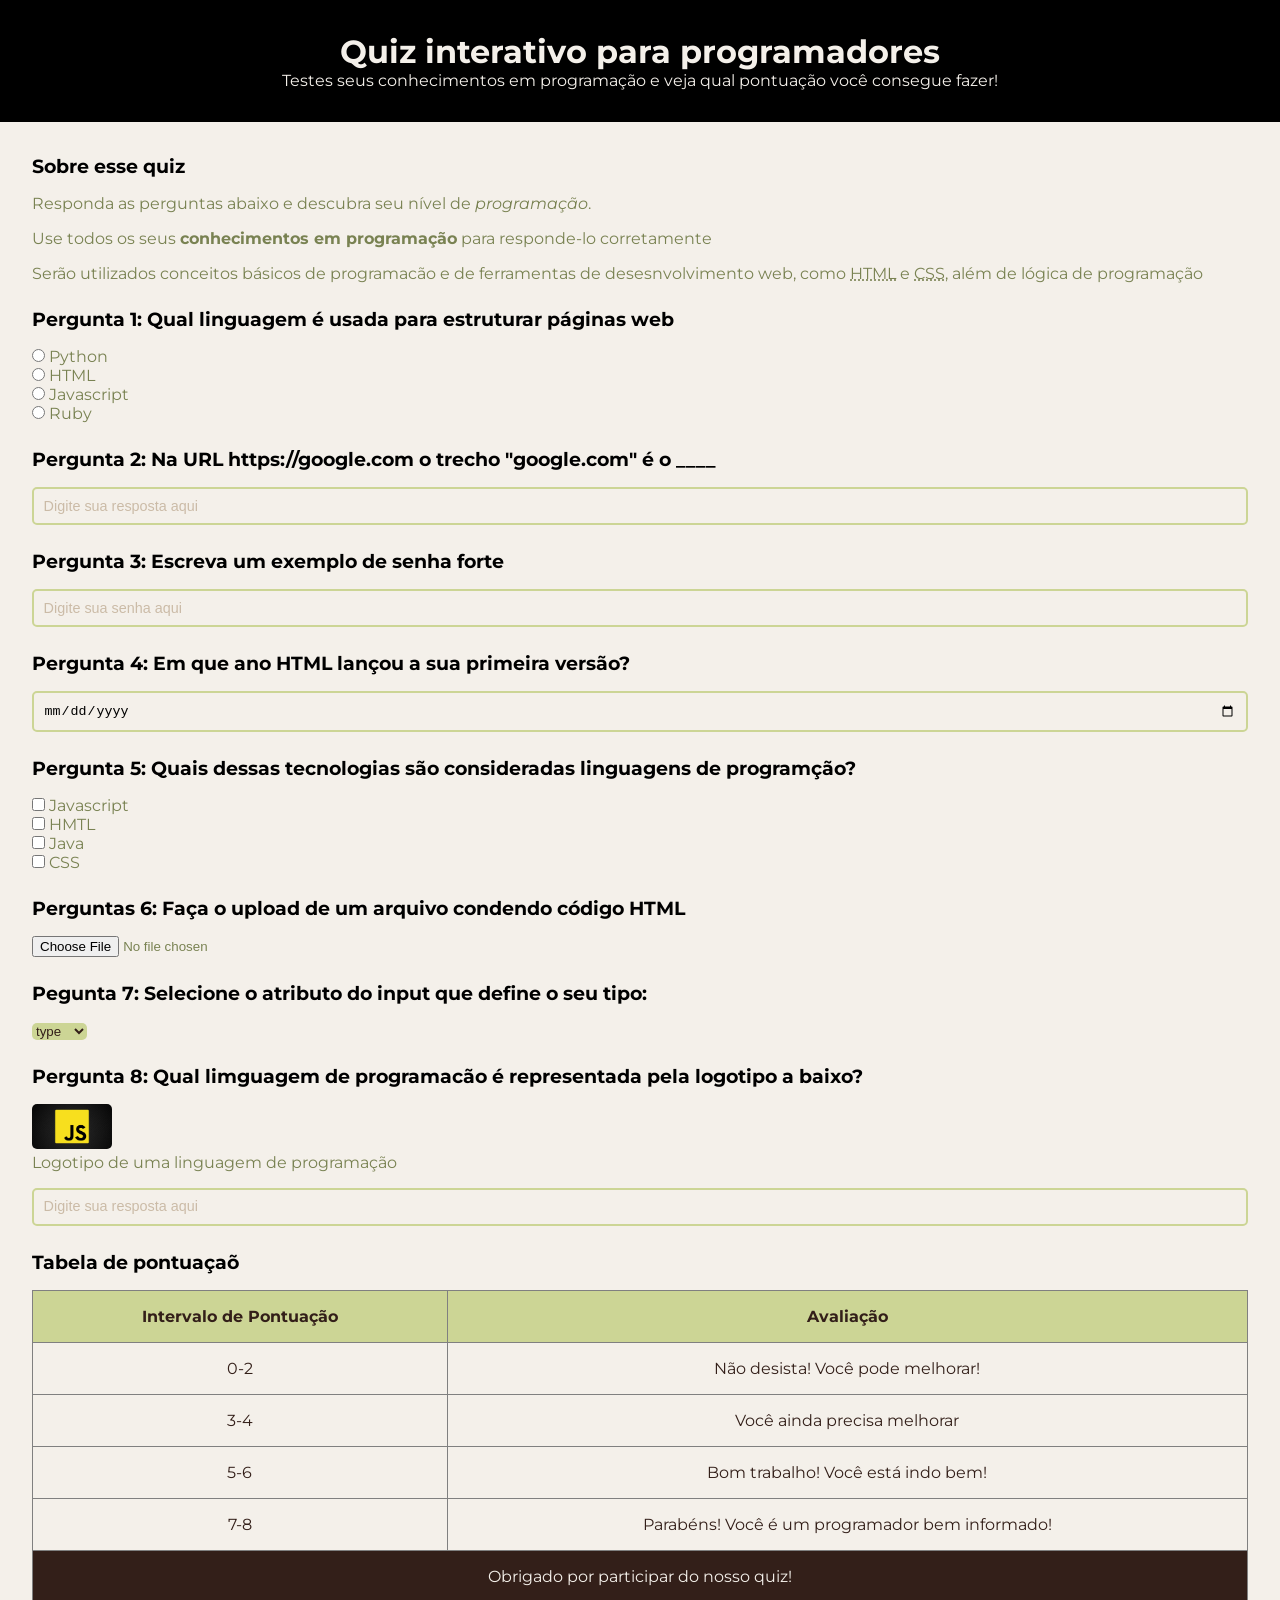
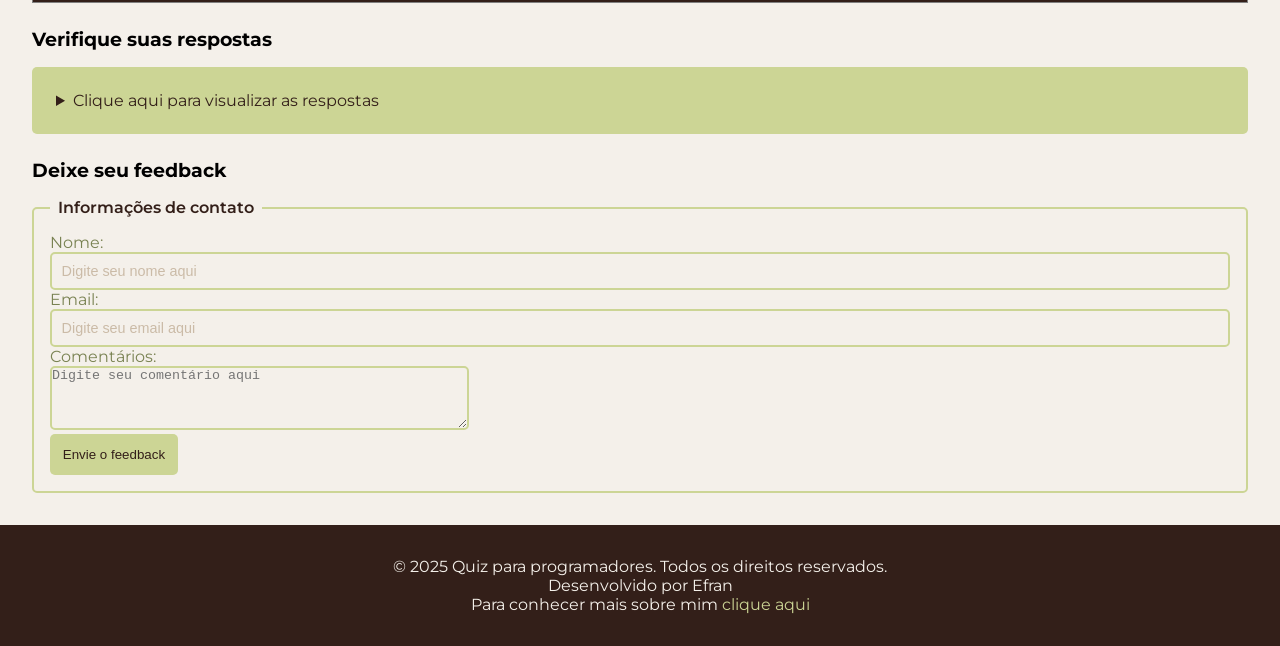
<file: Projeto HTML/Index.html>
<!DOCTYPE html>
<html>
    <head>
    <meta charset="UTF-8">
    <meta name="viewport" content="width=device-width, initial-scale=1.0">
    <title>Quiz para programadores</title>
    <meta name="description" content="Quiz para programadores. Responda preguntas sobre programacão e descubra seu nível de conhecimento.">
    <link rel="stylesheet" href="style.css">
    </head>
    <body>
       <header>
        <h1>Quiz interativo para programadores</h1>
        <p>Testes seus conhecimentos em programação e veja qual pontuação você consegue fazer!</p>
       </header>
       <main>
        <!-- Introdução -->
        <section>
            <h2>Sobre esse quiz</h2>
            <p>Responda as perguntas abaixo e descubra seu nível de <em> programação</em>.</p>
            <p>Use todos os seus <strong>conhecimentos em programação</strong> para responde-lo corretamente</p>
            <p>Serão utilizados conceitos básicos de programacão e de ferramentas de desesnvolvimento web, como <abbr title="HyperText Markup Language">HTML</abbr> e <abbr title="Cascading Style Sheets"> CSS</abbr>, além de lógica de programação</p>
        </section>
        <!-- Perguntas 1: MUltipla escolha -->
        <section>
            <h2>Pergunta 1: Qual linguagem é usada para estruturar páginas web</h2>
            <form>
            <input type="radio" id="p1a" name="pergunta1" value="Python">
            <label for="p1a">Python</label><br>
            <input type="radio" id="p1b" name="pergunta1" value="HTML">
            <label for="p1b">HTML</label><br>
            <input type="radio" id="p1c" name="pergunta1" value="Javascript">
            <label for="p1c">Javascript</label><br>
            <input type="radio" id="p1d" name="pergunta1" value="Ruby">
            <label for="p1d">Ruby</label><br>
            </form>
        </section>
        <!-- Perguntas 2: Texto -->
        <section>
            <h2>Pergunta 2: Na URL https://google.com o trecho "google.com" é o ____</h2>
            <form>
                <input type="text" id="p2" name="pergunta2" placeholder="Digite sua resposta aqui">
            </form>
        </section>
        <!-- Perguntas 3: Senha -->
         <section>
            <h2>Pergunta 3: Escreva um exemplo de senha forte</h2>
            <form>
                <input type="password" id="p3" name="pergunta3" placeholder="Digite sua senha aqui">
            </form>
         </section>
         <!-- Perguntas 4: Data -->
          <section>
            <h2>Pergunta 4: Em que ano HTML lançou a sua primeira versão?</h2>
            <form>
                <input type="date" id="p4" name="pergunta4">
            </form>
          </section>
          <!-- Perguntas 5: Seleção MUltipla -->
           <section>
           <h2>Pergunta 5: Quais dessas tecnologias são consideradas linguagens de programção?</h2>
           <form>  
                <input type="checkbox" id="p5a" name="pergunta5" value="Javascript">
                <label for="p5a">Javascript</label><br>
                <input type="checkbox" id="p5b" name="pergunta5" value="HTML">
                <label for="p5b">HMTL</label><br>
                <input type="checkbox" id="p5c" name="pergunta5" value="Java">
                <label for="p5c">Java</label><br>
                <input type="checkbox" id="p5d" name="pergunta5" value="CSS">
                <label for="p5d">CSS</label><br>
           </form>
           </section>
              <!-- Perguntas 6: upload de arquivo-->
            <section>
                <h2>Perguntas 6: Faça o upload de um arquivo condendo código HTML</h2>
                <form>
                    <input type="file" id="p6" name="pergunta6" accept=".html, .htm">
                </form>
            </section>
            <!-- Perguntas 7: menu suspenso -->
             <section>
                <h2>Pegunta 7: Selecione o atributo do input que define o seu tipo:</h2>
                <Form>
                    <select id="p7" name="pergunta7">
                        <option value="type">type</option>
                        <option value="input">input</option>
                        <option value="form">form</option>
                        <option value="select">select</option>
                    </select>
                </Form>
             </section>
            <!-- Perguntas 8: Imagem -->
             <section>
                <h2>Pergunta 8: Qual limguagem de programacão é representada pela logotipo a baixo?</h2>
                <figure>
                    <img src="Imagem-Javascript.avif" alt="Logotipo do Javascript"><br>
                    <figcaption>Logotipo de uma linguagem de programação</figcaption>
                </figure>
                <form>
                    <input type="text" id="p8" name="pergunta8" placeholder="Digite sua resposta aqui">
                </form>
             </section>
             <!-- Tabela de Pontuação -->
              <section>
                <h2>Tabela de pontuaçaõ</h2>
                <table border="1">
                    <thead>

                    </thead>
                    <tr>
                        <th>Intervalo de Pontuação</th>
                        <th>Avaliação</th>
                        <tbody>
                        <tr>
                            <td>0-2</td>
                            <td>Não desista! Você pode melhorar!</td>
                        </tr>
                        <tr>
                            <td>3-4</td>
                            <td>Você ainda precisa melhorar</td>
                        </tr>
                        <tr>
                            <td>5-6</td>
                            <td>Bom trabalho! Você está indo bem!</td>
                        </tr>
                        <tr>
                            <td>7-8</td>
                            <td>Parabéns! Você é um programador bem informado!</td>
                        </tbody>
                        <tfoot>
                            <tr>
                                <td colspan="2">Obrigado por participar do nosso quiz!</td>
                            </tr>
                        </tfoot>
                </table>
              </section>
              <!-- Lista de respostas -->
               <section>
                <h2>Verifique suas respostas</h2>
                <details>
                    <summary>Clique aqui para visualizar as respostas</summary>
                <ol>
                    <li>HTML</li>
                    <li>Domínio</li>
                    <li>Efran@21121995</li>
                    <li>1991</li>
                    <li>Javascript, Java</li>
                    <li>Arquivo HTML</li>
                    <li>type</li>
                    <li>Javascript</li>
                </ol>
                </details>
               </section>
               <!-- Formulário de feedback -->
                <section>
                <h2>Deixe seu feedback</h2>
                <form>
                    <fieldset>
                        <legend>Informações de contato</legend>
                <label for="name">Nome:</label>
                <input type="text" id="nome" name="nome" placeholder="Digite seu nome aqui"><br>
                <label for="email">Email:</label>
                <input type="email" id="email" name="email" placeholder="Digite seu email aqui"><br>
                <label for="comentários">Comentários:</label><br>
                <textarea id="comentários" name="comentários" rows="4" cols="50" placeholder="Digite seu comentário aqui"></textarea><br>
                    <button onclick="alert('FEEDBACK EVIADO')">Envie o feedback</button>
                    </fieldset>
                </form>
                </section>
       </main> 
       <footer>
        <p class="paragrafo-footer">&copy; 2025 Quiz para programadores. Todos os direitos reservados.</p>
        <p class="paragrafo-footer">Desenvolvido por Efran</p>
        <p class="paragrafo-footer">Para conhecer mais sobre mim <a href="sobremim.html" target="_blank">clique aqui</a></p>
       </footer>
    </body>
</html>
</file>
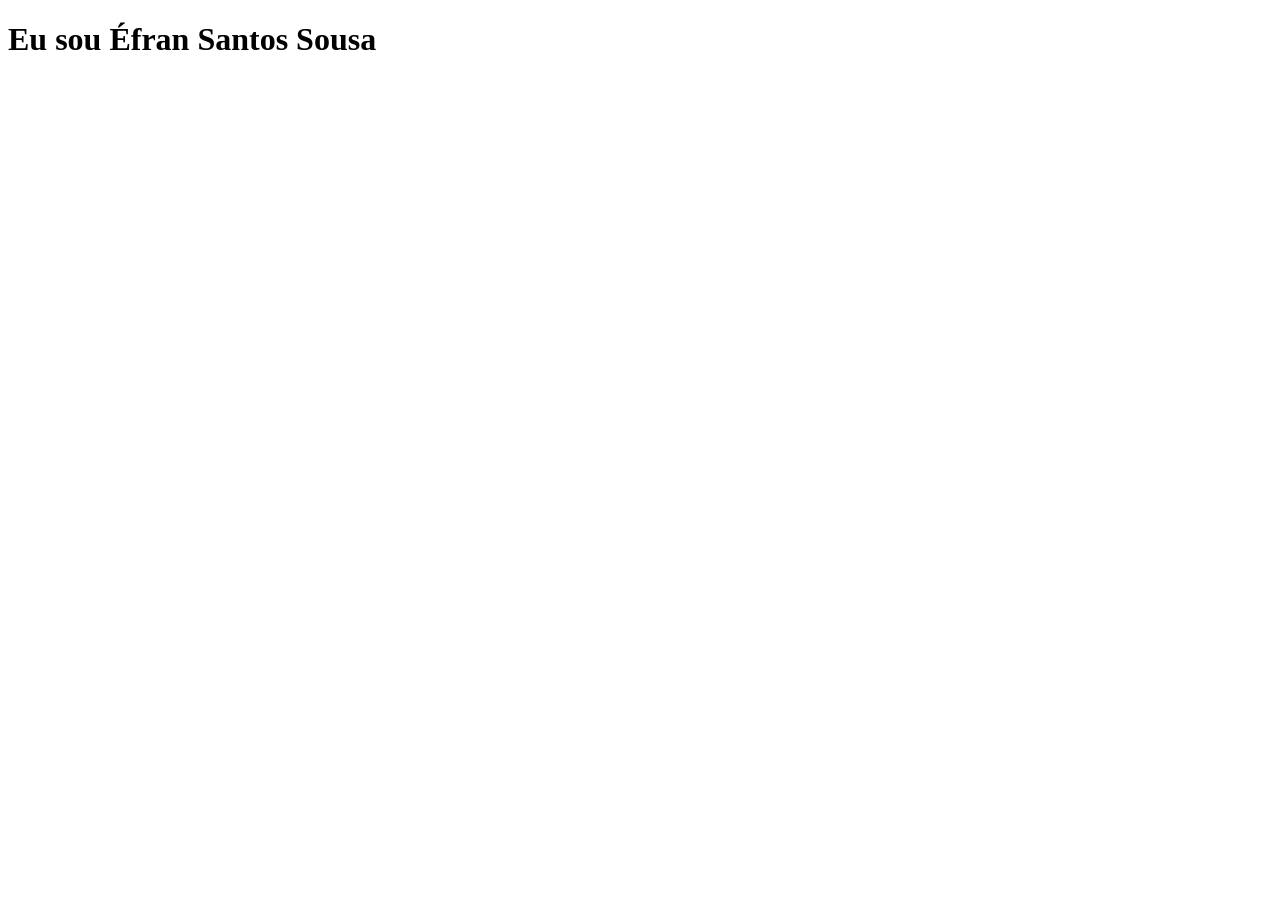
<file: Projeto HTML/sobremim.html>
<!DOCTYPE html>
<html lang="pt-br">
<head>
    <meta charset="UTF-8">
    <meta name="viewport" content="width=device-width, initial-scale=1.0">
    <title>Sobre mim</title>
</head>
<body>
   <h1>Eu sou Éfran Santos Sousa</h1> 
</body>
</html>
</file>
<file: Projeto HTML/style.css>
@import url('https://fonts.googleapis.com/css2?family=Montserrat:ital,wght@0,100..900;1,100..900&display=swap');
* {
    margin: 0;
    padding: 0;
    box-sizing: border-box;
}

body {
   background-color: #F4F0EA; 
   color: #798252;
   font-family: "Montserrat", sans-serif;
   font-weight: 400;
}
header {
    background-color: black;
    color: #F4F0EA;
    padding: 2rem;
    text-align: center;
}
main {
    padding: 2rem;
    display: flex;
    flex-direction: column;
    gap: 1.5rem;
}
section {
    display: flex;
    flex-direction: column;
    gap: 1rem;
}
h2 {
    color: black;
    font-size: 1.2rem;
}
input[type="radio"], input[type="checkbox"] {
    accent-color: #CCD595;
}
input[type="text"], input[type="password"], input[type="date"], input[type="email"] {
    width: 100%;
    padding: 0.6rem;
    border : 2px solid #CCD595;
    outline: none;
    border-radius: 5px;
    background-color: transparent;
}
input::placeholder {
    color: #CBBBA7;
    font-size: 0.9rem;
}
select {
    cursor: pointer;
    background-color: #CCD595;
    color: #331F19;
    border-radius: 5px;
    border: none;
    outline: none;
}
img {
    width: 5rem;
    border-radius: 5px;
}
table {
    width: 100%;
    border-collapse: collapse;
}
th{
    background-color: #CCD595;
    color: #331F19;
    padding: 1rem;
}
td {
    color: #331F19;
    padding: 1rem;
    text-align: center;
}
tfoot td {
    background-color: #331F19;
    color: #F4F0EA;
}
details {
    background-color: #CCD595;
    border-radius: 5px;
    padding: 1rem;
}
summary {
    color: #331F19;
    margin: 0.5rem;
    cursor: pointer;
}
ol {
    margin-left: 1.5rem;
}
ol li {
    padding: 0.2rem;
}
fieldset {
    border: 2px solid #CCD595;
    border-radius: 5px;
    padding: 1rem;
}
legend {
    color: #331F19;
    font-weight: 600;
    padding: 0 0.5rem;
}
textarea {
    outline: none;
    border-radius: 5px;
    border: 2px solid #CCD595;
    background-color: transparent;
}
button {
    background-color: #CCD595;
    border: none;
    padding: 0.8rem;
    color: #331F19;
    border-radius: 5px;
    cursor: pointer;
}
footer {
    background-color: #331F19;
    padding: 2rem;
    text-align: center;
}
.paragrafo-footer {
    color: #F4F0EA;
}
footer a {
    color: #CCD595;
    text-decoration: none;
}
</file>
